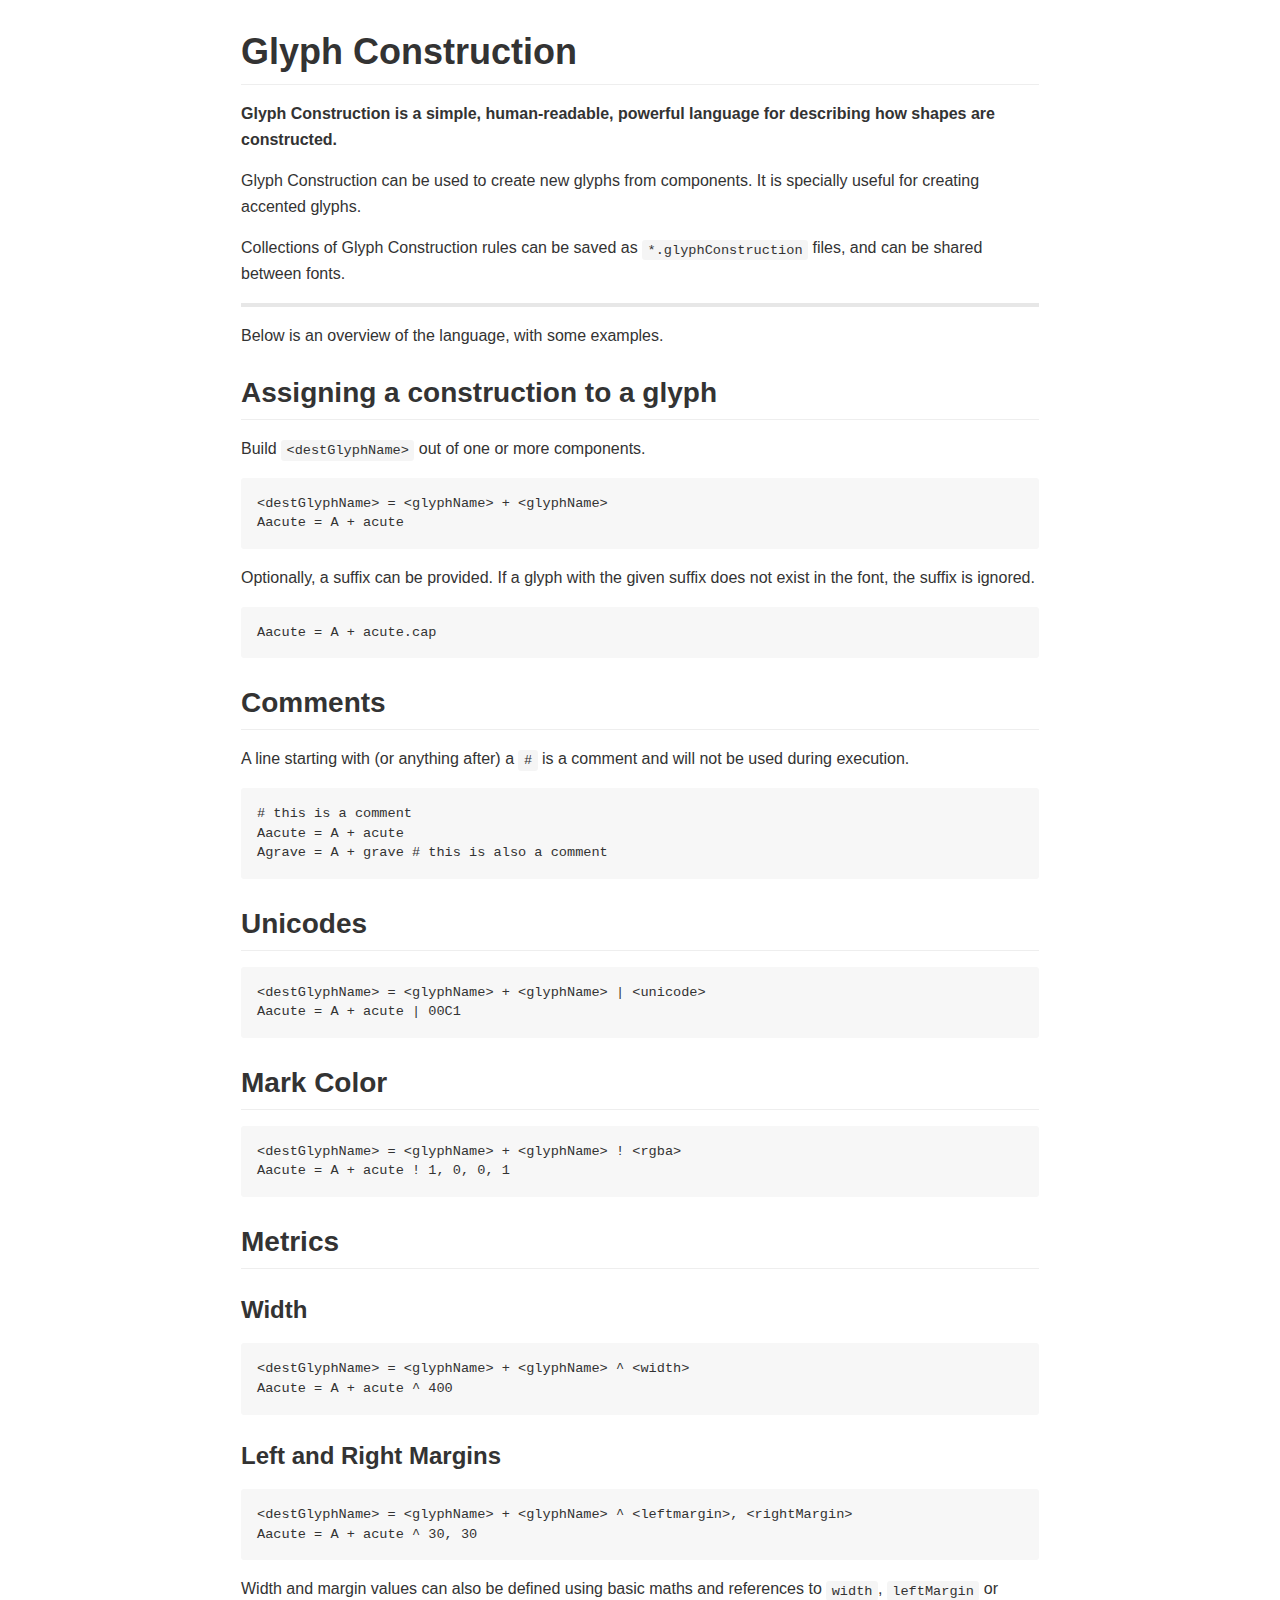
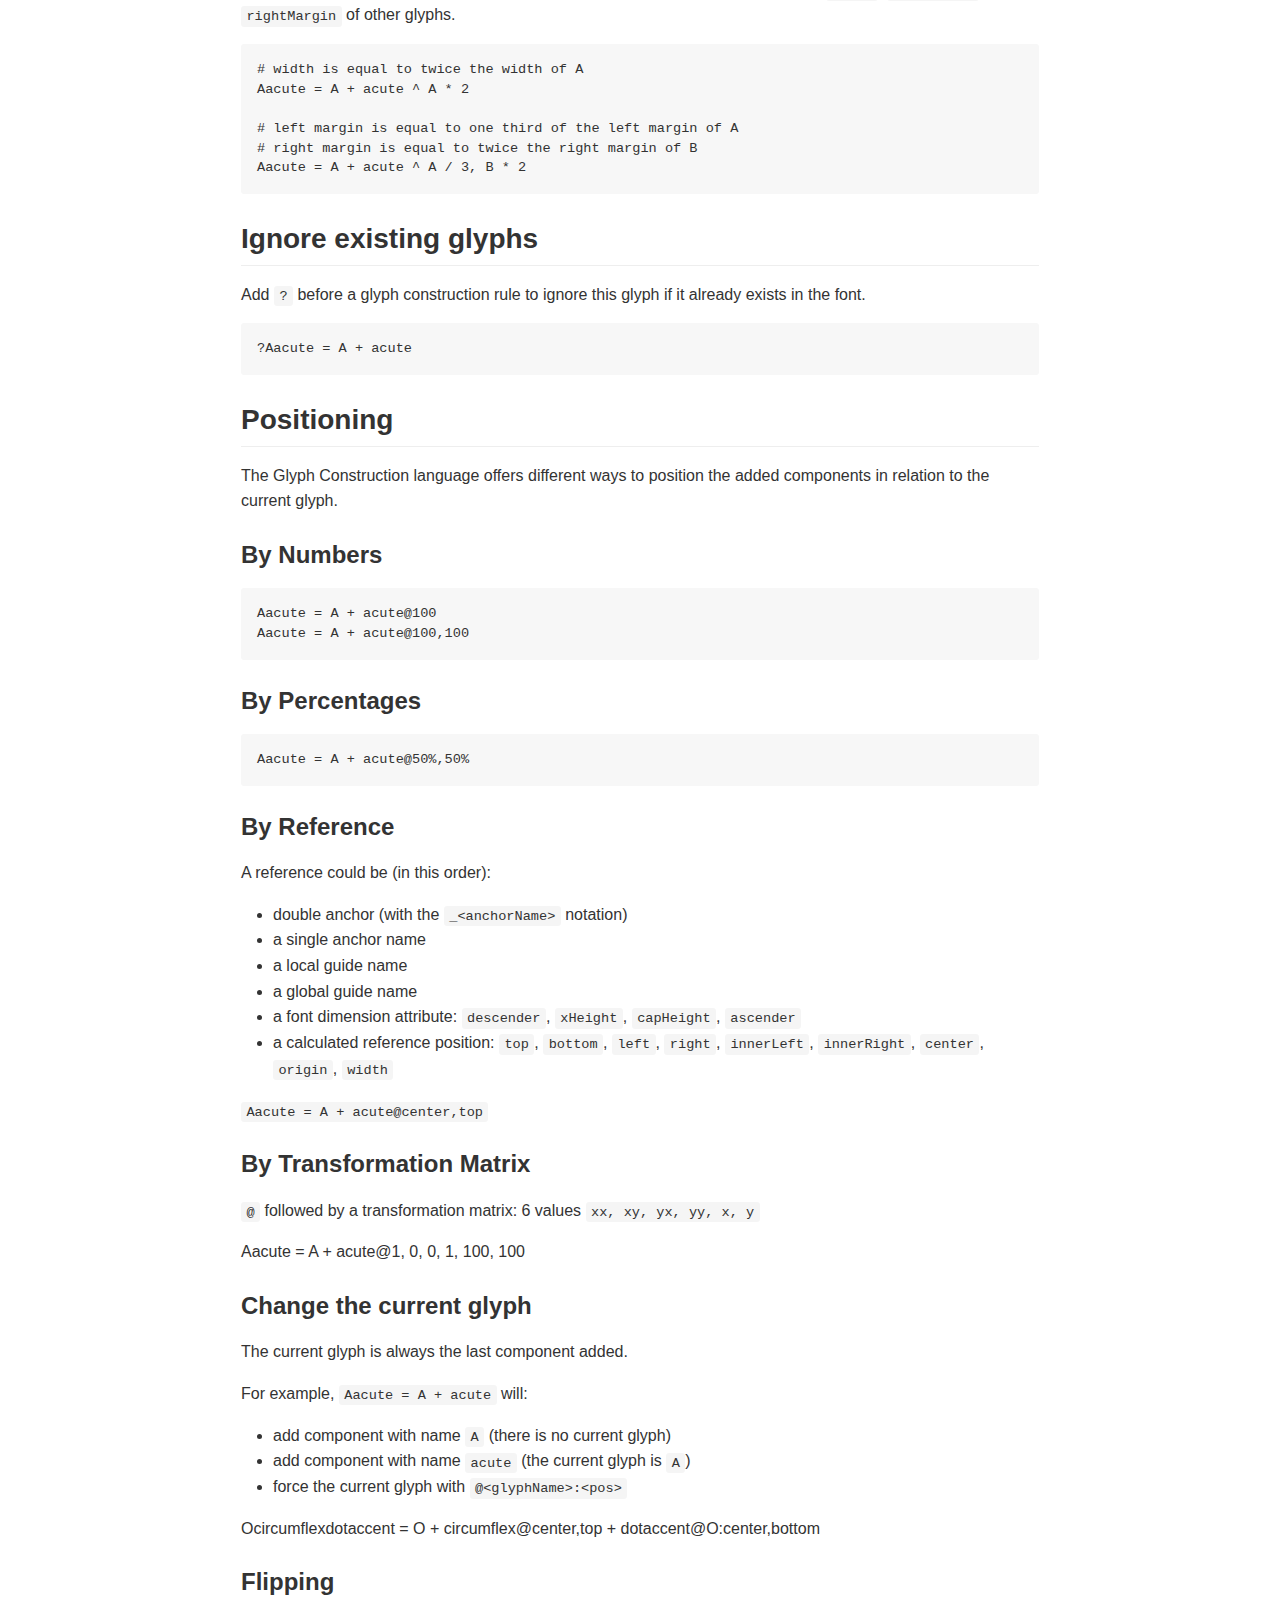
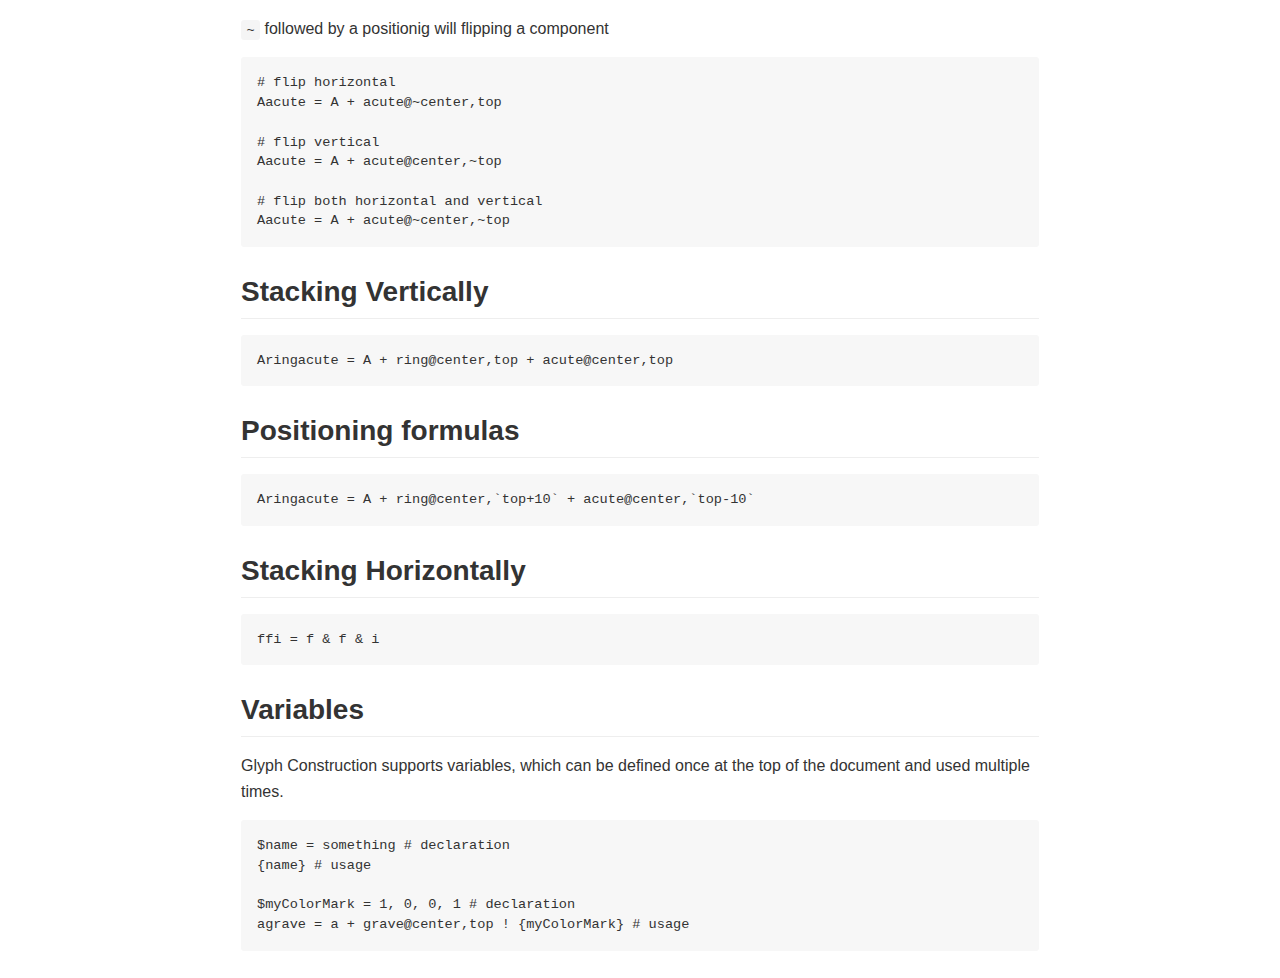
<file: html/index.html>
<!DOCTYPE html>
<html>
<head>
<meta charset="UTF-8">
<title>Glyph Construction</title>
<link rel="stylesheet" href="GitHub-ReadMe.css">
</head>
<body>
<h1>Glyph Construction</h1>
<p><strong>Glyph Construction is a simple, human-readable, powerful language for describing how shapes are constructed.</strong></p>
<p>Glyph Construction can be used to create new glyphs from components. It is specially useful for creating accented glyphs.</p>
<p>Collections of Glyph Construction rules can be saved as <code>*.glyphConstruction</code> files, and can be shared between fonts.</p>
<hr />
<p>Below is an overview of the language, with some examples.</p>
<h2>Assigning a construction to a glyph</h2>
<p>Build <code>&lt;destGlyphName&gt;</code> out of one or more components.</p>
<pre><code>&lt;destGlyphName&gt; = &lt;glyphName&gt; + &lt;glyphName&gt;
Aacute = A + acute
</code></pre>
<p>Optionally, a suffix can be provided. If a glyph with the given suffix does not exist in the font, the suffix is ignored.</p>
<pre><code>Aacute = A + acute.cap
</code></pre>
<h2>Comments</h2>
<p>A line starting with (or anything after) a <code>#</code> is a comment and will not be used during execution.</p>
<pre><code># this is a comment
Aacute = A + acute
Agrave = A + grave # this is also a comment
</code></pre>
<h2>Unicodes</h2>
<pre><code>&lt;destGlyphName&gt; = &lt;glyphName&gt; + &lt;glyphName&gt; | &lt;unicode&gt;
Aacute = A + acute | 00C1
</code></pre>
<h2>Mark Color</h2>
<pre><code>&lt;destGlyphName&gt; = &lt;glyphName&gt; + &lt;glyphName&gt; ! &lt;rgba&gt;
Aacute = A + acute ! 1, 0, 0, 1
</code></pre>
<h2>Metrics</h2>
<h3>Width</h3>
<pre><code>&lt;destGlyphName&gt; = &lt;glyphName&gt; + &lt;glyphName&gt; ^ &lt;width&gt;
Aacute = A + acute ^ 400
</code></pre>
<h3>Left and Right Margins</h3>
<pre><code>&lt;destGlyphName&gt; = &lt;glyphName&gt; + &lt;glyphName&gt; ^ &lt;leftmargin&gt;, &lt;rightMargin&gt;
Aacute = A + acute ^ 30, 30
</code></pre>
<p>Width and margin values can also be defined using basic maths and references to <code>width</code>, <code>leftMargin</code> or <code>rightMargin</code> of other glyphs.</p>
<pre><code># width is equal to twice the width of A
Aacute = A + acute ^ A * 2

# left margin is equal to one third of the left margin of A
# right margin is equal to twice the right margin of B
Aacute = A + acute ^ A / 3, B * 2
</code></pre>
<h2>Ignore existing glyphs</h2>
<p>Add <code>?</code> before a glyph construction rule to ignore this glyph if it already exists in the font.</p>
<pre><code>?Aacute = A + acute
</code></pre>
<h2>Positioning</h2>
<p>The Glyph Construction language offers different ways to position the added components in relation to the current glyph.</p>
<h3>By Numbers</h3>
<pre><code>Aacute = A + acute@100
Aacute = A + acute@100,100
</code></pre>
<h3>By Percentages</h3>
<pre><code>Aacute = A + acute@50%,50%
</code></pre>
<h3>By Reference</h3>
<p>A reference could be (in this order):</p>
<ul>
<li>double anchor (with the <code>_&lt;anchorName&gt;</code> notation)</li>
<li>a single anchor name</li>
<li>a local guide name</li>
<li>a global guide name </li>
<li>a font dimension attribute: <code>descender</code>, <code>xHeight</code>, <code>capHeight</code>, <code>ascender</code></li>
<li>a calculated reference position: <code>top</code>, <code>bottom</code>, <code>left</code>, <code>right</code>, <code>innerLeft</code>, <code>innerRight</code>, <code>center</code>, <code>origin</code>, <code>width</code></li>
</ul>
<p><code>Aacute = A + acute@center,top</code></p>
<h3>By Transformation Matrix</h3>
<p><code>@</code> followed by a transformation matrix: 6 values <code>xx, xy, yx, yy, x, y</code></p>
<p>Aacute = A + acute@1, 0, 0, 1, 100, 100</p>
<h3>Change the current glyph</h3>
<p>The current glyph is always the last component added.</p>
<p>For example, <code>Aacute = A + acute</code> will:</p>
<ul>
<li>add component with name <code>A</code> (there is no current glyph)</li>
<li>add component with name <code>acute</code> (the current glyph is <code>A</code>)</li>
<li>force the current glyph with <code>@&lt;glyphName&gt;:&lt;pos&gt;</code></li>
</ul>
<p>Ocircumflexdotaccent =  O + circumflex@center,top + dotaccent@O:center,bottom</p>
<h3>Flipping</h3>
<p><code>~</code> followed by a positionig will flipping a component</p>
<pre><code># flip horizontal
Aacute = A + acute@~center,top

# flip vertical
Aacute = A + acute@center,~top

# flip both horizontal and vertical
Aacute = A + acute@~center,~top
</code></pre>
<h2>Stacking Vertically</h2>
<pre><code>Aringacute = A + ring@center,top + acute@center,top
</code></pre>
<h2>Positioning formulas</h2>
<pre><code>Aringacute = A + ring@center,`top+10` + acute@center,`top-10`
</code></pre>
<h2>Stacking Horizontally</h2>
<pre><code>ffi = f &amp; f &amp; i
</code></pre>
<h2>Variables</h2>
<p>Glyph Construction supports variables, which can be defined once at the top of the document and used multiple times.</p>
<pre><code>$name = something # declaration
{name} # usage

$myColorMark = 1, 0, 0, 1 # declaration
agrave = a + grave@center,top ! {myColorMark} # usage
</code></pre>
</body>
</html>
</file>
<file: html/GitHub-ReadMe.css>
/*
Name: Github ReadMe style for Mou app
Version: v1.1
Author: hzlzh(hzlzh.dev@gmail.com)
URL: https://github.com/hzlzh/Mou-Theme
*/
@charset "UTF-8";
html {
    font-family: sans-serif;
    -ms-text-size-adjust: 100%;
    -webkit-text-size-adjust: 100%
}

body {
    margin: 0
}

article,aside,details,figcaption,figure,footer,header,hgroup,main,nav,section,summary {
    display: block
}

audio,canvas,progress,video {
    display: inline-block;
    vertical-align: baseline
}

audio:not([controls]) {
    display: none;
    height: 0
}

[hidden],template {
    display: none
}

a {
    background: transparent
}

a:active,a:hover {
    outline: 0
}

abbr[title] {
    border-bottom: 1px dotted
}

b,strong {
    font-weight: bold
}

dfn {
    font-style: italic
}

h1 {
    font-size: 2em;
    margin: 0.67em 0
}

mark {
    background: #ff0;
    color: #000
}

small {
    font-size: 80%
}

sub,sup {
    font-size: 75%;
    line-height: 0;
    position: relative;
    vertical-align: baseline
}

sup {
    top: -0.5em
}

sub {
    bottom: -0.25em
}

img {
    border: 0
}

svg:not(:root) {
    overflow: hidden
}

figure {
    margin: 1em 40px
}

hr {
    -moz-box-sizing: content-box;
    box-sizing: content-box;
    height: 0
}

pre {
    overflow: auto
}

code,kbd,pre,samp {
    font-family: 'Menlo', monospace, monospace;
    font-size: 1em
}

button,input,optgroup,select,textarea {
    color: inherit;
    font: inherit;
    margin: 0
}

button {
    overflow: visible
}

button,select {
    text-transform: none
}

button,html input[type="button"],input[type="reset"],input[type="submit"] {
    -webkit-appearance: button;
    cursor: pointer
}

button[disabled],html input[disabled] {
    cursor: default
}

button::-moz-focus-inner,input::-moz-focus-inner {
    border: 0;
    padding: 0
}

input {
    line-height: normal
}

input[type="checkbox"],input[type="radio"] {
    box-sizing: border-box;
    padding: 0
}

input[type="number"]::-webkit-inner-spin-button,input[type="number"]::-webkit-outer-spin-button {
    height: auto
}

input[type="search"] {
    -webkit-appearance: textfield;
    -moz-box-sizing: content-box;
    -webkit-box-sizing: content-box;
    box-sizing: content-box
}

input[type="search"]::-webkit-search-cancel-button,input[type="search"]::-webkit-search-decoration {
    -webkit-appearance: none
}

fieldset {
    border: 1px solid #c0c0c0;
    margin: 0 2px;
    padding: 0.35em 0.625em 0.75em
}

legend {
    border: 0;
    padding: 0
}

textarea {
    overflow: auto
}

optgroup {
    font-weight: bold
}

table {
    border-collapse: collapse;
    border-spacing: 0
}

td,th {
    padding: 0
}

* {
    -moz-box-sizing: border-box;
    box-sizing: border-box
}

input,select,textarea,button {
    font: 13px/1.4 Helvetica, arial, freesans, clean, sans-serif, "Segoe UI Emoji", "Segoe UI Symbol"
}

body {
    padding: 30px;
    max-width: 858px;
    margin: 0 auto;
    font: 13px/1.4 Helvetica, arial, freesans, clean, sans-serif, "Segoe UI Emoji", "Segoe UI Symbol";
    color: #333;
    background-color: #fff
}

a {
    color: #4183c4;
    text-decoration: none
}

a:hover,a:focus,a:active {
    text-decoration: underline
}

hr,.rule {
    height: 0;
    margin: 15px 0;
    overflow: hidden;
    background: transparent;
    border: 0;
    border-bottom: 1px solid #ddd
}

hr:before,.rule:before {
    display: table;
    content: ""
}

hr:after,.rule:after {
    display: table;
    clear: both;
    content: ""
}

fieldset {
    padding: 0;
    margin: 0;
    border: 0
}

label {
    font-size: 13px;
    font-weight: bold
}

input[type="text"],#adv_code_search .search-page-label,input[type="password"],input[type="email"],input[type="number"],input[type="tel"],input[type="url"],textarea {
    min-height: 34px;
    padding: 7px 8px;
    font-size: 13px;
    color: #333;
    vertical-align: middle;
    background-color: #fff;
    background-repeat: no-repeat;
    background-position: right center;
    border: 1px solid #ccc;
    border-radius: 3px;
    outline: none;
    box-shadow: inset 0 1px 2px rgba(0,0,0,0.075)
}

input[type="text"].focus,#adv_code_search .focus.search-page-label,input[type="text"]:focus,.focused .drag-and-drop,#adv_code_search .search-page-label:focus,input[type="password"].focus,input[type="password"]:focus,input[type="email"].focus,input[type="email"]:focus,input[type="number"].focus,input[type="number"]:focus,input[type="tel"].focus,input[type="tel"]:focus,input[type="url"].focus,input[type="url"]:focus,textarea.focus,textarea:focus {
    border-color: #51a7e8;
    box-shadow: inset 0 1px 2px rgba(0,0,0,0.075),0 0 5px rgba(81,167,232,0.5)
}

input.input-contrast,.input-contrast {
    background-color: #fafafa
}

input.input-contrast:focus,.input-contrast:focus {
    background-color: #fff
}

::-webkit-input-placeholder,:-moz-placeholder {
    color: #aaa
}

::-webkit-validation-bubble-message {
    font-size: 12px;
    color: #fff;
    background: #9c2400;
    border: 0;
    border-radius: 3px;
    -webkit-box-shadow: 1px 1px 1px rgba(0,0,0,0.1)
}

input::-webkit-validation-bubble-icon {
    display: none
}

::-webkit-validation-bubble-arrow {
    background-color: #9c2400;
    border: solid 1px #9c2400;
    -webkit-box-shadow: 1px 1px 1px rgba(0,0,0,0.1)
}

body{
    font-family: "Helvetica Neue", Helvetica, "Segoe UI", Arial, freesans, sans-serif;
    font-size: 16px;
    line-height: 1.6;
    word-wrap: break-word
}

body>*:first-child {
    margin-top: 0 !important
}

body>*:last-child {
    margin-bottom: 0 !important
}

.absent {
    color: #c00
}

.anchor {
    position: absolute;
    top: 0;
    bottom: 0;
    left: 0;
    display: block;
    padding-right: 6px;
    padding-left: 30px;
    margin-left: -30px
}

.anchor:focus {
    outline: none
}

h1,h2,h3,h4,h5,h6 {
    position: relative;
    margin-top: 1em;
    margin-bottom: 16px;
    font-weight: bold;
    line-height: 1.4
}

h1 .octicon-link,h2 .octicon-link,h3 .octicon-link,h4 .octicon-link,h5 .octicon-link,h6 .octicon-link {
    display: none;
    color: #000;
    vertical-align: middle
}

h1:hover .anchor,h2:hover .anchor,h3:hover .anchor,h4:hover .anchor,h5:hover .anchor,h6:hover .anchor {
    height: 1em;
    padding-left: 8px;
    margin-left: -30px;
    line-height: 1;
    text-decoration: none
}

h1:hover .anchor .octicon-link,h2:hover .anchor .octicon-link,h3:hover .anchor .octicon-link,h4:hover .anchor .octicon-link,h5:hover .anchor .octicon-link,h6:hover .anchor .octicon-link {
    display: inline-block
}

h1 tt,h1 code,h2 tt,h2 code,h3 tt,h3 code,h4 tt,h4 code,h5 tt,h5 code,h6 tt,h6 code {
    font-size: inherit
}

h1 {
    padding-bottom: 0.3em;
    font-size: 2.25em;
    line-height: 1.2;
    border-bottom: 1px solid #eee
}

h2 {
    padding-bottom: 0.3em;
    font-size: 1.75em;
    line-height: 1.225;
    border-bottom: 1px solid #eee
}

h3 {
    font-size: 1.5em;
    line-height: 1.43
}

h4 {
    font-size: 1.25em
}

h5 {
    font-size: 1em
}

h6 {
    font-size: 1em;
    color: #777
}

p,blockquote,ul,ol,dl,table,pre {
    margin-top: 0;
    margin-bottom: 16px
}

hr {
    height: 4px;
    padding: 0;
    margin: 16px 0;
    background-color: #e7e7e7;
    border: 0 none
}

ul,ol {
    padding-left: 2em
}

ul.no-list,ol.no-list {
    padding: 0;
    list-style-type: none
}

ul ul,ul ol,ol ol,ol ul {
    margin-top: 0;
    margin-bottom: 0
}

li>p {
    margin-top: 16px
}

dl {
    padding: 0
}

dl dt {
    padding: 0;
    margin-top: 16px;
    font-size: 1em;
    font-style: italic;
    font-weight: bold
}

dl dd {
    padding: 0 16px;
    margin-bottom: 16px
}

blockquote {
    padding: 0 15px;
    color: #777;
    border-left: 4px solid #ddd
}

blockquote>:first-child {
    margin-top: 0
}

blockquote>:last-child {
    margin-bottom: 0
}

table {
    display: block;
    width: 100%;
    overflow: auto;
    word-break: normal;
    word-break: keep-all
}

table th {
    font-weight: bold
}

table th,table td {
    padding: 6px 13px;
    border: 1px solid #ddd
}

table tr {
    background-color: #fff;
    border-top: 1px solid #ccc
}

table tr:nth-child(2n) {
    background-color: #f8f8f8
}

img {
    max-width: 100%;
    -moz-box-sizing: border-box;
    box-sizing: border-box
}

span.frame {
    display: block;
    overflow: hidden
}

span.frame>span {
    display: block;
    float: left;
    width: auto;
    padding: 7px;
    margin: 13px 0 0;
    overflow: hidden;
    border: 1px solid #ddd
}

span.frame span img {
    display: block;
    float: left
}

span.frame span span {
    display: block;
    padding: 5px 0 0;
    clear: both;
    color: #333
}

span.align-center {
    display: block;
    overflow: hidden;
    clear: both
}

span.align-center>span {
    display: block;
    margin: 13px auto 0;
    overflow: hidden;
    text-align: center
}

span.align-center span img {
    margin: 0 auto;
    text-align: center
}

span.align-right {
    display: block;
    overflow: hidden;
    clear: both
}

span.align-right>span {
    display: block;
    margin: 13px 0 0;
    overflow: hidden;
    text-align: right
}

span.align-right span img {
    margin: 0;
    text-align: right
}

span.float-left {
    display: block;
    float: left;
    margin-right: 13px;
    overflow: hidden
}

span.float-left span {
    margin: 13px 0 0
}

span.float-right {
    display: block;
    float: right;
    margin-left: 13px;
    overflow: hidden
}

span.float-right>span {
    display: block;
    margin: 13px auto 0;
    overflow: hidden;
    text-align: right
}

code,tt {
    padding: 0;
    padding-top: 0.2em;
    padding-bottom: 0.2em;
    margin: 0;
    font-size: 85%;
    background-color: rgba(0,0,0,0.04);
    border-radius: 3px
}

code:before,code:after,tt:before,tt:after {
    letter-spacing: -0.2em;
    content: "\00a0"
}

code br,tt br {
    display: none
}

del code {
    text-decoration: inherit;
    vertical-align: text-top
}

pre>code {
    padding: 0;
    margin: 0;
    font-size: 100%;
    word-break: normal;
    white-space: pre;
    background: transparent;
    border: 0
}

.highlight {
    margin-bottom: 16px
}

.highlight pre,pre {
    padding: 16px;
    overflow: auto;
    font-size: 85%;
    line-height: 1.45;
    background-color: #f7f7f7;
    border-radius: 3px
}

.highlight pre {
    margin-bottom: 0;
    word-break: normal
}

pre {
    word-wrap: normal
}

pre code,pre tt {
    display: inline;
    max-width: initial;
    padding: 0;
    margin: 0;
    overflow: initial;
    line-height: inherit;
    word-wrap: normal;
    background-color: transparent;
    border: 0
}

pre code:before,pre code:after,pre tt:before,pre tt:after {
    content: normal
}
</file>
